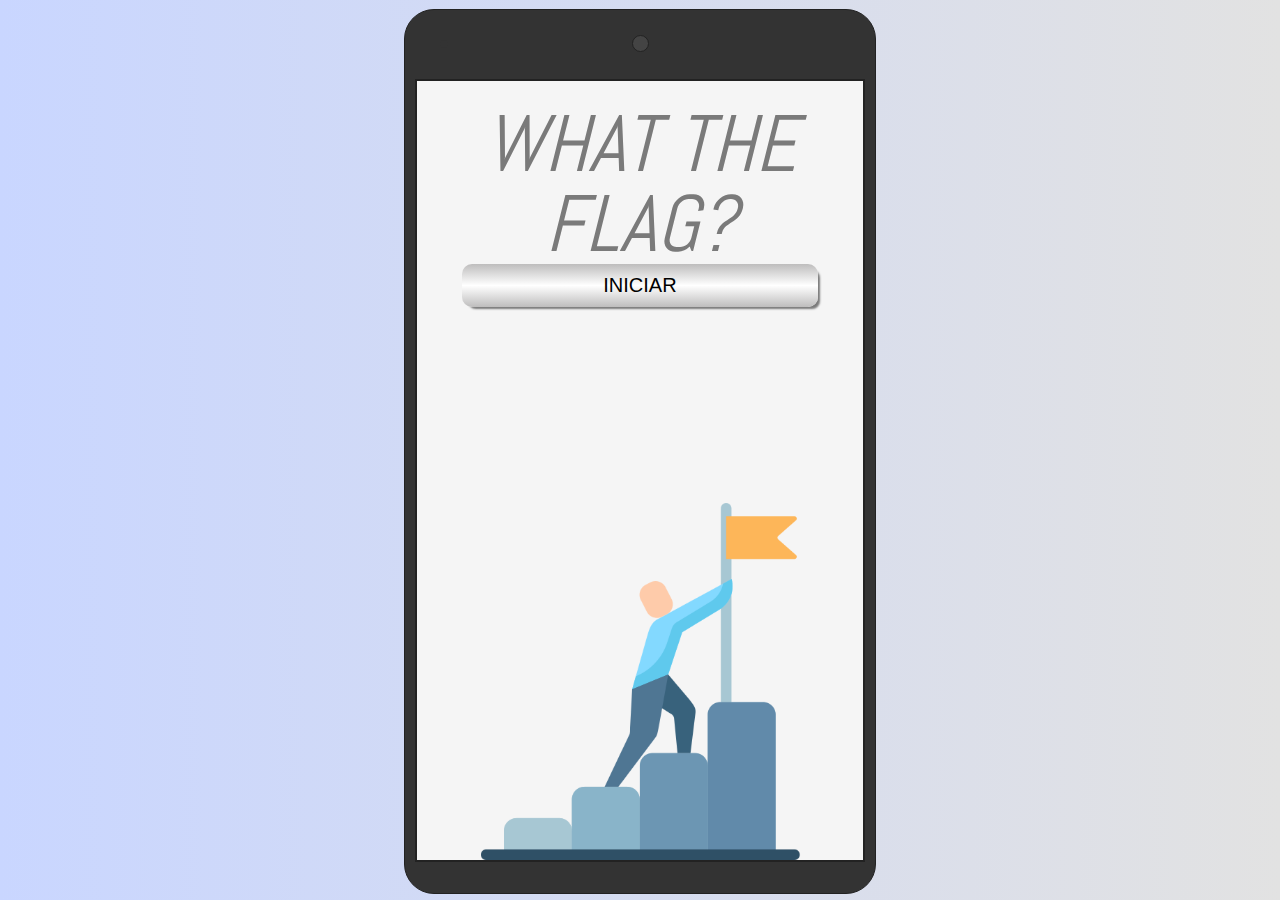
<file: index.html>
<!doctype html>
<html lang="">
<head>
  <meta charset="utf-8">
  <meta http-equiv="x-ua-compatible" content="ie=edge">
  <title></title>
  <meta name="description" content="">
  <meta name="viewport" content="width=device-width, initial-scale=1, shrink-to-fit=no">

  <link rel="manifest" href="site.webmanifest">
  <link rel="apple-touch-icon" href="icon.png">
</head>

<body>
<style type="text/css">
body{
  /*background-color: #3498db;
  background: linear-gradient(to right, #007991, #78ffd6);*/
  background: linear-gradient(to right, #c9d6ff, #e2e2e2);
  /*background: linear-gradient(to right, #6190e8, #a7bfe8);
  background: linear-gradient(to right, #6190e8, #a7bfe8);
  background: linear-gradient(to right, #dad299, #b0dab9);
  background: linear-gradient(to right, #bbd2c5, #536976); */
}
/* http://meyerweb.com/eric/tools/css/reset/ 
   v2.0 | 20110126
   License: none (public domain)
*/

html, body, div, span, applet, object, iframe,
h1, h2, h3, h4, h5, h6, p, blockquote, pre,
a, abbr, acronym, address, big, cite, code,
del, dfn, em, img, ins, kbd, q, s, samp,
small, strike, strong, sub, sup, tt, var,
b, u, i, center,
dl, dt, dd, ol, ul, li,
fieldset, form, label, legend,
table, caption, tbody, tfoot, thead, tr, th, td,
article, aside, canvas, details, embed, 
figure, figcaption, footer, header, hgroup, 
menu, nav, output, ruby, section, summary,
time, mark, audio, video {
  margin: 0;
  padding: 0;
  border: 0;
  font-size: 100%;
  font: inherit;
  vertical-align: baseline;
}
/* HTML5 display-role reset for older browsers */
article, aside, details, figcaption, figure, 
footer, header, hgroup, menu, nav, section {
  display: block;
}
body {
  line-height: 1;
}
ol, ul {
  list-style: none;
}
blockquote, q {
  quotes: none;
}
blockquote:before, blockquote:after,
q:before, q:after {
  content: '';
  content: none;
}
table {
  border-collapse: collapse;
  border-spacing: 0;
}

@keyframes pisca{
  0% {
    background-color: #333;
    box-shadow: 0px 0px 0px 0px #333;
  }
  50%{
    background-color: white;
    box-shadow: 0px 0px 5px 0px #fff;
  }
  100%{
    background-color: #333;
    box-shadow: 0px 0px 0px 0px #333;
  }
}

.notification.on .badge{
  height: 8px;
  width: 8px;
  display: table;
  position: absolute;
  float: left;
  background-color: #333;
  border-radius: 8px;
  margin-top: 20px;
  margin-left: 25px;
  box-shadow: none;
  animation: pisca 1s infinite;
}

.screen{
  height: 87vh;
  width: 50vh;
  background-color: white;
  border: solid 2px #222;
  margin-top: 3vh;
  margin-bottom: 2vh;
  box-sizing: border-box;
 }

.smartphone{
  display: table;
  margin: 0 auto;
  padding: 10px;
  background-color: #333;
  border-radius: 30px;
  position: relative;
  border: solid 1px #222;
  height: 95vh;
  box-sizing: border-box;
  margin-top: 1vh;
}

.btn-up-down{
  height: 100px;
  float: left;
  position: absolute;
  margin-left: -17px;
  margin-top: 90px;
  border-top-left-radius: 3px;
  border-bottom-left-radius: 3px;
}
.btn{
  display: table;
  display: none;
  width: 8px;
  background-color: #333;
}

.cam{
  border-radius: 15px;
  height: 15px;
  width: 15px;
  display: table;
  background-color: #444;
  border: solid 1px #222;
  margin: 0 auto;
  margin-top: 15px;
  
}

.controls, .header{
  height: 30px;
  display: table;
  width: 100%;
  
}
body{
    cursor: grab;
}
.screen-mobile{
  display: none;
  width: 100vw;
  height: 100vh;
}



@media (max-width: 600px) 
{
  .smartphone{
    display: none;
  }
  .screen-mobile{
    display: block;
  }
}
</style>

<div class='smartphone zoom-1 notification on'>
  <span class='btn btn-up-down'></span>
  <span class='btn btn-power'></span>
  
  <section class='header'>
    <span class='badge'></span>
    <span class='cam'></span>
  </section>
  <iframe class='screen' src="jogo.html"></iframe>
</div>


<iframe class='screen-mobile' src="jogo.html"></iframe>
</body>
</html>
</file>
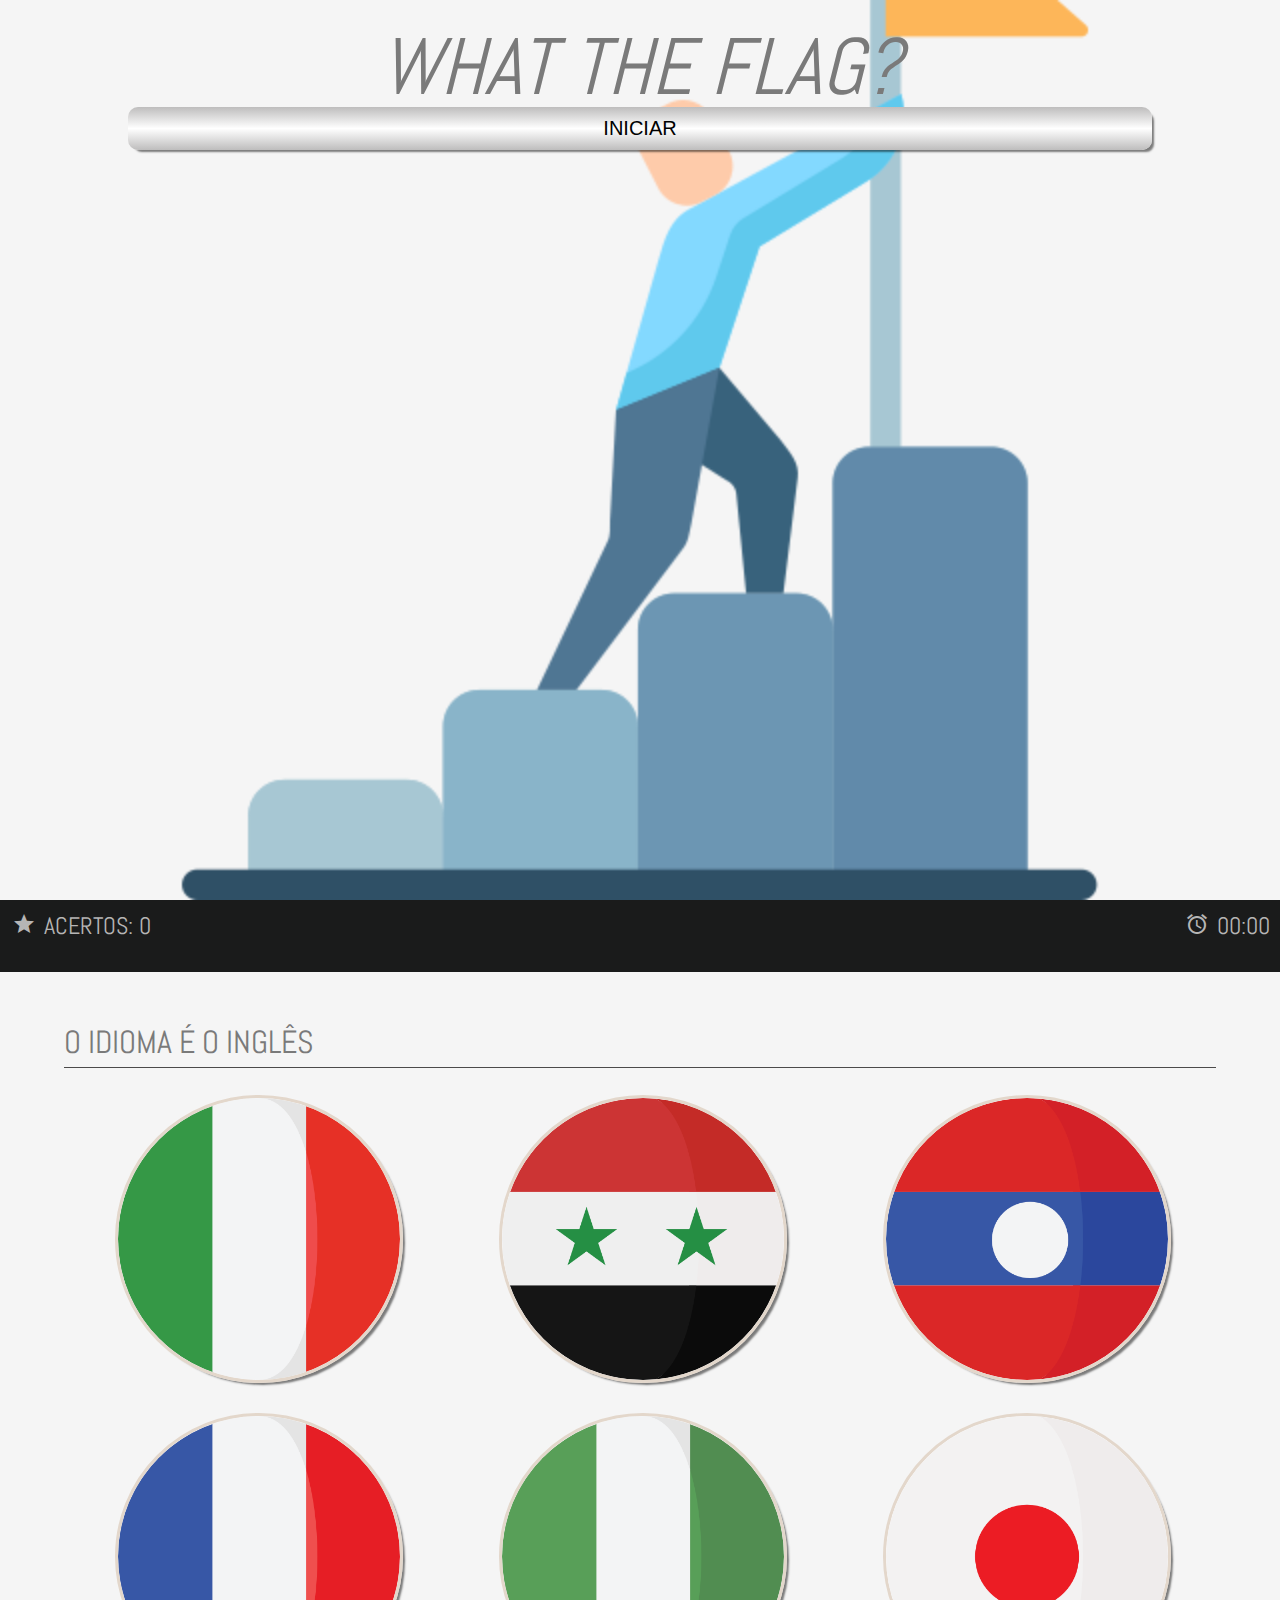
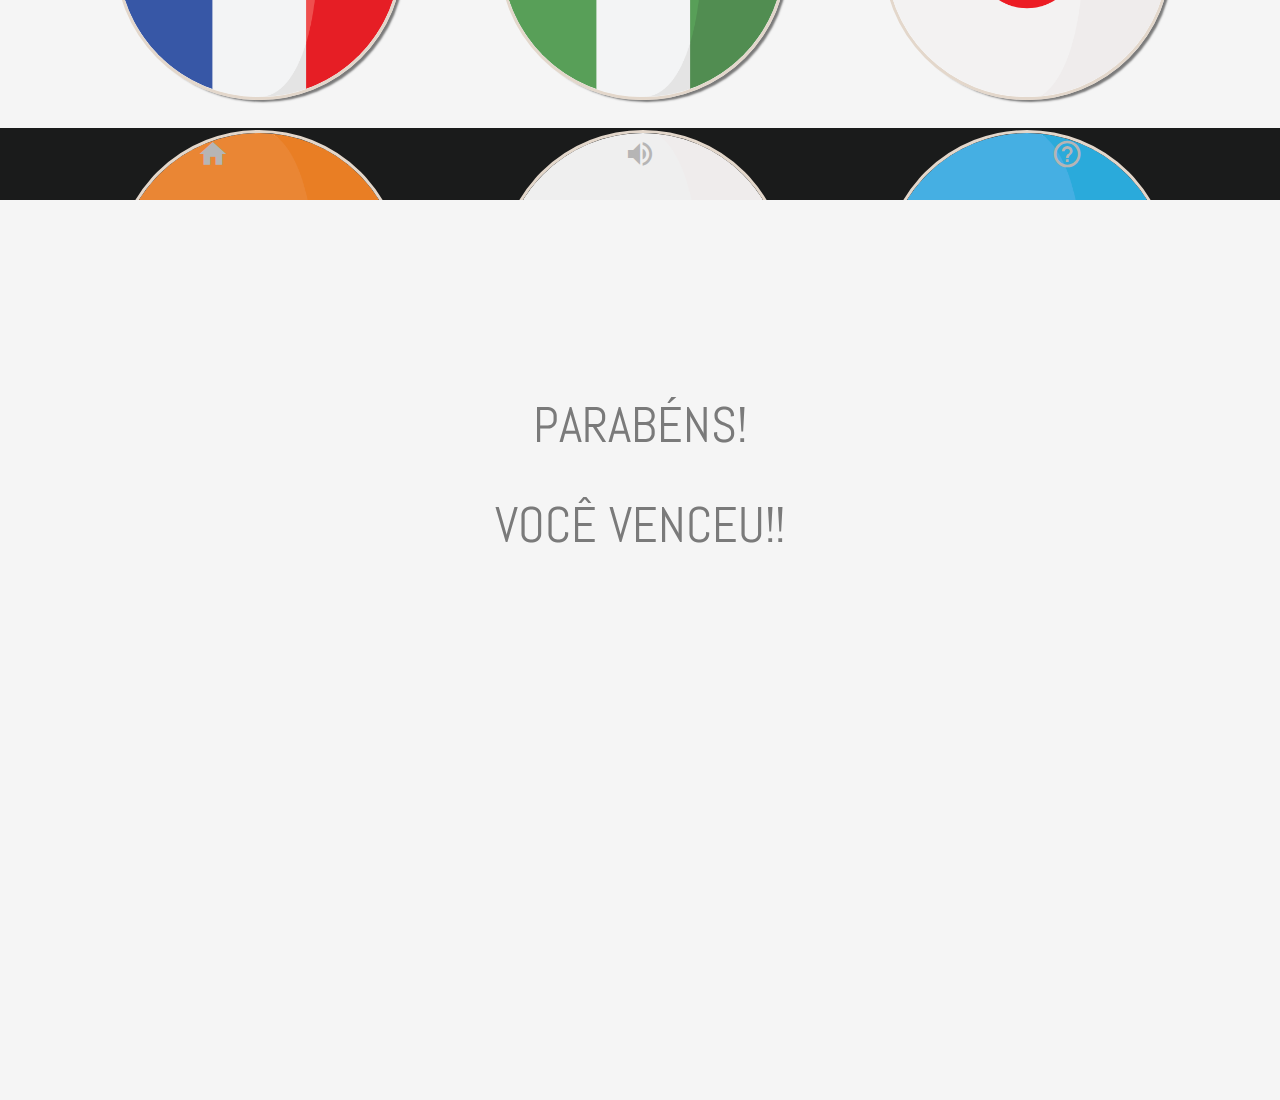
<file: jogo.html>
<!doctype html>
<html class="no-js" lang="">
<head>
  <meta charset="utf-8">
  <meta http-equiv="x-ua-compatible" content="ie=edge">
  <title>What the Flag?</title>
  <meta name="description" content="">
  <meta name="viewport" content="width=device-width, initial-scale=1, shrink-to-fit=no">
  <link rel="manifest" href="site.webmanifest">
  <link rel="apple-touch-icon" href="icon.png">
  <link rel="stylesheet" href="css/reset.css">
  <link rel="stylesheet" href="css/main.css">
  <link rel="stylesheet" type="text/css" href="font/material-icons.css"> 
</head>
<body>
  <section class="inicio">
    <h1>WHAT THE FLAG?</h1>    
    <button>INICIAR</button>
  </section> <!-- end .inicio -->

  <section class="flag flag-1">  
    <header>
      <p>
        <span class="mticons">star</span> 
        ACERTOS: <span class="acertos">0</span>
        
      </p>
      <p>
        <span class="mticons">alarm</span> 
        00:<span class="tempo">00</span>
      </p>
    </header>


    <div>
      <h1>O IDIOMA É O INGLÊS</h1>
      <ul>
        <li>
          <img class="errado" class="errado1" src="img/svg-flags/055-italy.png">
        </li>
        <li>
          <img class="errado" class="errado2" src="img/svg-flags/058-syria.png">
        </li>
        <li>
          <img class="certo" src="img/svg-flags/062-laos.png">
        </li>
        <li>
          <img class="errado"  class="errado3" src="img/svg-flags/065-france.png">
        </li>
        <li>
          <img class="certo" src="img/svg-flags/039-nigeria.png">
        </li>
        <li>
          <img class="errado"  src="img/svg-flags/072-japan.png">
        </li>
        <li>
          <img class="errado"  src="img/svg-flags/077-india.png">
        </li>
        <li>
          <img class="errado" src="img/svg-flags/080-russia.png">
        </li>
        <li>
          <img class="errado"  src="img/svg-flags/076-bahamas.png">
        </li>
      </ul>
    </div>

    <footer>
      <p>
        <span class="mticons home"> home</span>
        <span class="mticons som">volume_up</span><!-- volume_off  -->
        <span class="mticons dica">help_outline</span>
      </p>
    </footer>
  </section><!-- end .flg  .flag-1  -->

  <section class=' flag flag-2'>
     <div class='over'>GAME OVER</div>
     <footer>
      <p>
        <span class="mticons home"> home</span>
        <span class="mticons som">volume_up</span><!-- volume_off  -->
      </p>
    </footer>
  </section>

  <section class=' flag flag-3'>
    <div class='para'> PARABÉNS! <BR><br>
    VOCÊ VENCEU!!</div>
    <footer>
      <p>
        <span class="mticons home"> home</span>
        <span class="mticons som">volume_up</span><!-- volume_off  -->
      </p>
    </footer>
 </section>
 

  <script src="https://ajax.googleapis.com/ajax/libs/jquery/3.4.1/jquery.min.js"></script>
  <script type="text/javascript">

  var musica = new Audio('');
  $("section.inicio button").on("click", function() {
    //carregar musica e dar play
     musica = new Audio('musica/Bouncey.mp3');
     musica.play();

    //trasição de tela
    $("section").hide();
    $("section.flag-1").show();


    setInterval(function(){
      var tempo = parseInt($("span.tempo").text());
      var soma = tempo + 1;
      if(soma<10){
        soma = "0"+ soma;
      }

      if(soma>19){
        //usuário perdeu
      }

      $("span.tempo").text(soma);

    }, 1000);
  });

  $("section.flag-1 ul img.certo").one("click", function(){
    var acertos = parseInt($("span.acertos").text());
    var soma = acertos + 1;
    $("span.acertos").text(soma);
    $(this).css({opacity:0.5});

    if(soma >= 2){
      musica.pause();
      musica = new Audio('musica/win.wav');
      musica.play();
      //trasição de tela
      $("section").hide();
      $("section.flag-3").show();
    }
  });


  var erros = 0;
  $("section.flag-1 ul img.errado").one("click", function(){
    
    erros = erros + 1;
    //erros += 1;
    $(this).css({opacity:0.5});

    if(erros > 2){
      musica.pause();
      musica = new Audio('musica/game-over-acarde.wav');
      musica.play();
      //trasição de tela
      $("section").hide();
      $("section.flag-2").show();
    }

  });


  $("section.flag-1 footer p span.mticons.home").on("click", function(){
    $("section.flag-1").hide();
    $("section").show();
    musica.pause();
  }); 

   $('section.flag-1 footer p span.mticons.som').on('click', function(){
    musica.volume = 0; 
  });

   $('section.flag-1 footer p span.mticons.dica').one('click', function(){     
    $("section.flag-1 ul img.errado1").hide();
    $(this).css({opacity:0.5});
  
    $("section.flag-1 ul img.errado2").hide();
    $(this).css({opacity:0.5});

    $("section.flag-1 ul img.errado3").hide();
    $(this).css({opacity:0.5});
  });


  $("section.flag-2 footer p span.mticons.home").on("click", function(){
    $("section.flag-2").hide();
    $("section").show();
    musica.pause();
  }); 

   $('section.flag-2 footer p span.mticons.som').on('click', function(){
    musica.volume = 0; 
  });


  $("section.flag-3 footer p span.mticons.home").on("click", function(){
    $("section.flag-3").hide();
    $("section").show();
    musica.pause();
  }); 

   $('section.flag-3 footer p span.mticons.som').on('click', function(){
    musica.volume = 0; 
  });

  </script>
  <script src="js/plugins.js"></script>
  <script src="js/main.js"></script>

</body>
</html>
</file>
<file: css/main.css>
/* ========= GERENCIAMENTO DE TELA ========= */
/*section.inicio{ display: none;}
section.flag-1{ display: none;}*/
section.flag-2{ display: none;}


/* ========= CARREGAR FONTS ========= */
@font-face {
     font-family: abel;
     src: url('../font/Abel-Regular.ttf');
}
@font-face {
  font-family: 'mticons';
  font-style: normal;
  font-weight: 400;
  src: url(../font/MaterialIcons-Regular.ttf);
}

.mticons{
    font-family:mticons;
}

.faicons{
    font-family:faicons;
}

/* ========= DEFINIÇÕES GERAIS ========= */
body{
    font-family:abel;
    color: rgb(122, 122, 122);
    background: #f5f5f5;
}
section, body{
    width: 100vw;
    height: 100vh;
    overflow: hidden;
    box-sizing: border-box;
}

/* ========= TELA 1 - INÍCIO ========= */
section.inicio{
    text-align: center;
    background: url(../img/goal.png) no-repeat center bottom;
    background-size: 80% auto;
}
section.inicio h1{
    font-size: 80px;
    margin: 3vh 5vw 0 5vw;
    font-style: italic;
}
section.inicio button{
    background: linear-gradient(to bottom, #bebdbd, #ffffff, #bebdbd);
    border: none;
    font-size: 20px;
    color: #000000;
    box-shadow: 4px 4px 2px -2px rgba(0,0,0,0.5);
    width: 80vw;
    margin: 0vw auto;
    padding: 10px 5px;
    border-radius: 10px;
}


/* ========= TELA 1 - INÍCIO ========= */
section.flag{
    color: rgb(182, 181, 181);
}
section.flag header{
    background: #1a1b1b;
    font-size: 1.5em;
    padding: 10px;
    display: flex;
    justify-content: space-between;
    text-align: left;
    height: 8vh;
    box-sizing: border-box;
}
section.flag header p span.mticons{
    font-size: 1em;
    padding: 3px 2px 0 2px;
    position: relative;
    top: 2px;
}

section.flag div {
    height: 78vh;
    padding: 6vh 5vw 0 5vw;
}
section.flag div h1{
    border-bottom: 1px solid rgb(75, 74, 74);
    color:rgb(122, 122, 122);
    padding: 0 0 1vh 0;
    font-size: 2em;
}
section.flag ul{
    display: flex;
    justify-content: space-around;
    flex-wrap: wrap;
}
section.flag div ul{
    padding: 3vh 0;
}
section.flag div ul li{
    width: 22vw;
    height: 22vw;
    margin: 0vh 1vw 4vh 1vw;
}
section.flag ul li img{
    width: 100%;
    border-radius: 50%;
    border: 3px solid #e3d7cb;
    box-shadow: 4px 4px 2px -2px rgba(0,0,0,0.5); 
}

section.flag footer{
    width: 100vw;
    height: 14vh;
    background: #1a1b1b;
    color: white;
    font-size: 2em;
    text-align: center;
    bottom: 0;
    color: rgb(182, 181, 181);
    padding: 8px 0 0 0;
}
section.flag footer p{
     display: flex;
    justify-content: space-around;
}
section.flag footer span.mticons{
    position: relative;
    top: 2px;
}

/* ========= TELA - game over ========= */

section.flag-2 .over{
    color:rgb(122, 122, 122);
    margin-top: 200px;
    padding: 50px 50px;
    text-align: center;
    font-size: 50px;
}

section.flag-2 footer{
    width: 100vw;
    height: 14vh;
    background: #1a1b1b;
    color: white;
    font-size: 2em;
    text-align: center;
    bottom: 0;
    color: rgb(182, 181, 181);
    padding: 8px 0 0 0;
}
section.flag-2 footer p{
     display: flex;
    justify-content: space-around;
}
section.flag-2 footer span.mticons{
    position: relative;
    top: 2px;
}

/* ========= TELA - Parabéns ========= */
section.flag-3 .para{
    color:rgb(122, 122, 122);
    margin-top: 150px;
    padding: 50px 50px;
    text-align: center;
    font-size: 50px;
}
section.flag-3 footer{
    width: 100vw;
    height: 14vh;
    background: #1a1b1b;
    color: white;
    font-size: 2em;
    text-align: center;
    bottom: 0;
    color: rgb(182, 181, 181);
    padding: 8px 0 0 0;
}
section.flag-3 footer p{
     display: flex;
    justify-content: space-around;
}
section.flag-3 footer span.mticons{
    position: relative;
    top: 2px;
}
</file>
<file: font/material-icons.css>
@font-face {
  font-family: 'Material Icons';
  font-style: normal;
  font-weight: 400;
  /*src: url(MaterialIcons-Regular.eot); /* For IE6-8 */
  src: url(../font/MaterialIcons-Regular.ttf);
}

.material-icons {
  font-family: 'Material Icons';
  font-weight: normal;
  font-style: normal;
  color: red;
  font-size: 36px;  /* Preferred icon size */
  display: inline-block;
  line-height: 1;
  text-transform: none;
  letter-spacing: normal;
  word-wrap: normal;
  white-space: nowrap;
  direction: ltr;

  /* Support for all WebKit browsers. */
  -webkit-font-smoothing: antialiased;
  /* Support for Safari and Chrome. */
  text-rendering: optimizeLegibility;

  /* Support for Firefox. */
  -moz-osx-font-smoothing: grayscale;

  /* Support for IE. */
  font-feature-settings: 'liga';
}
</file>
